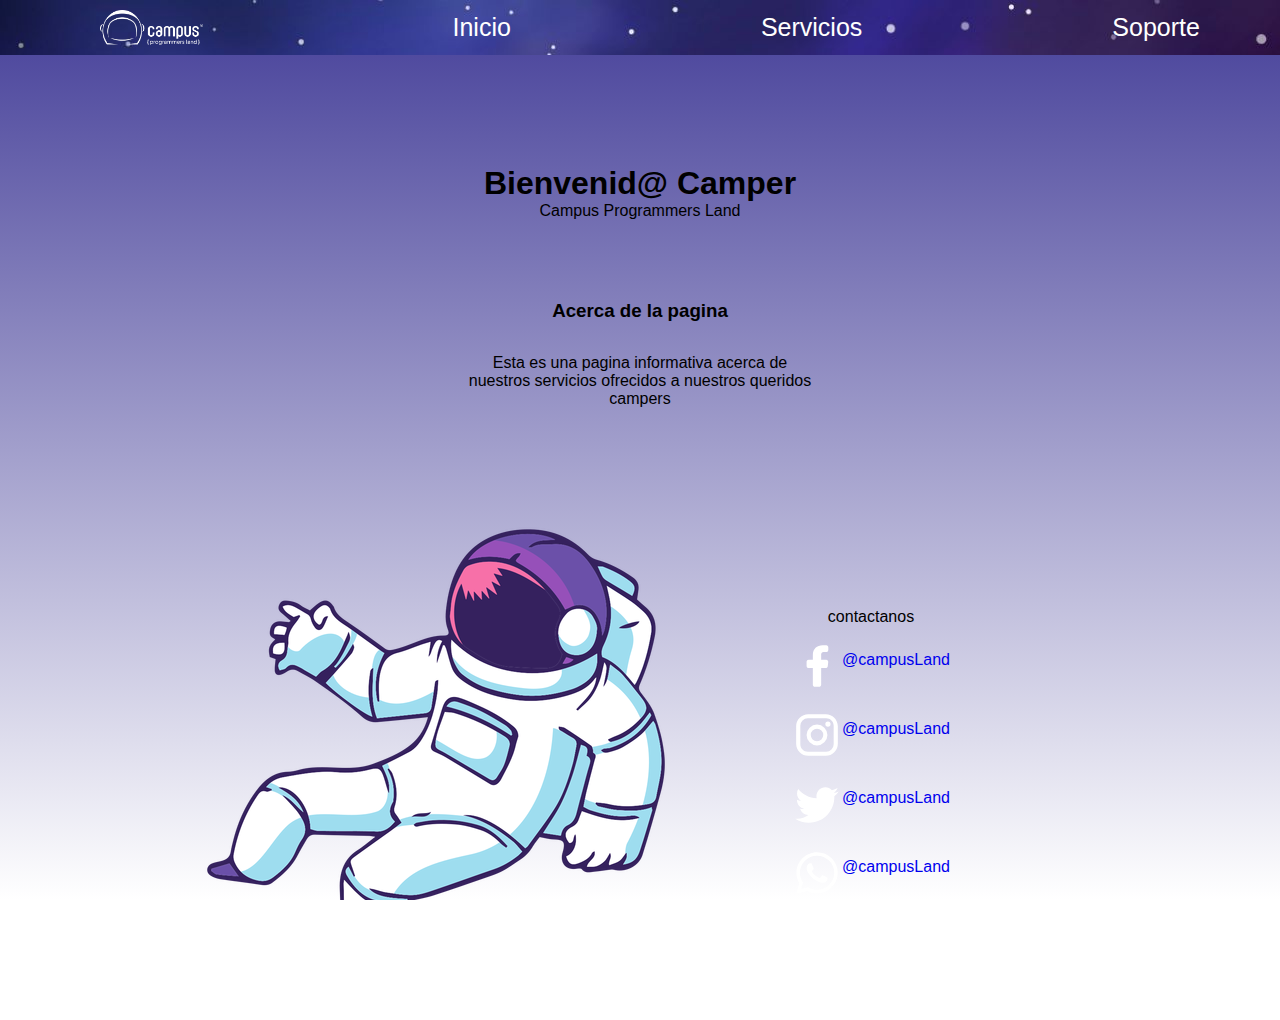
<file: index.html>
<!DOCTYPE html>
<html lang="en">
<head>
    <meta charset="UTF-8">
    <meta http-equiv="X-UA-Compatible" content="IE=edge">
    <meta name="viewport" content="width=device-width, initial-scale=1.0">
    <link rel="stylesheet" href="style.css">
    <link rel="stylesheet" href="js/apps.css">
    <title>CampersEngine</title>
</head>
<body>
    <nav class="container1">
            <img id="logo" src="images/logoWhite.png" alt="">
            <a href="index.html" class="alink">Inicio</a>
            <a href="servicios/index.html" class="alink">Servicios</a>
            <a href="soporte/index.html" class="alink">Soporte</a>
    </nav>
    <main class="homepage">
        <div class="first-message">
            <h1>Bienvenid@ Camper</h1>
            Campus Programmers Land
            <h3>Acerca de la pagina</h3>
            <p>Esta es una pagina informativa acerca de nuestros servicios ofrecidos a nuestros queridos campers</p>
        </div>
    </main>
    <div class="contactanos">
        <img src="images/Space astronaut cartoon.png" alt="">
        <div class="team-container">
            <p>contactanos</p>
            <div class="social">
                <div class="contact-info-container">
                        <img src="images/facebookF.svg" alt="Red social">
                </div>
                <a href="#">@campusLand</a>
            </div>
            <div class="social">
                <div class="contact-info-container">
                        <img src="images/instagram.svg" alt="Red social">
                </div>
                <a href="#">@campusLand</a>
            </div>
            <div class="social">
                <div class="contact-info-container">
                        <img src="images/twitter.svg" alt="Red social">
                </div>
                <a href="#">@campusLand</a>
            </div>
            <div class="social">
                <div class="contact-info-container">
                        <img src="images/whatsapp.svg" alt="Red social">
                </div>
                <a href="#">@campusLand</a>
            </div>
        </div>
    </div>

<script src="js/db.js"></script>
</body>
</html>
</file>
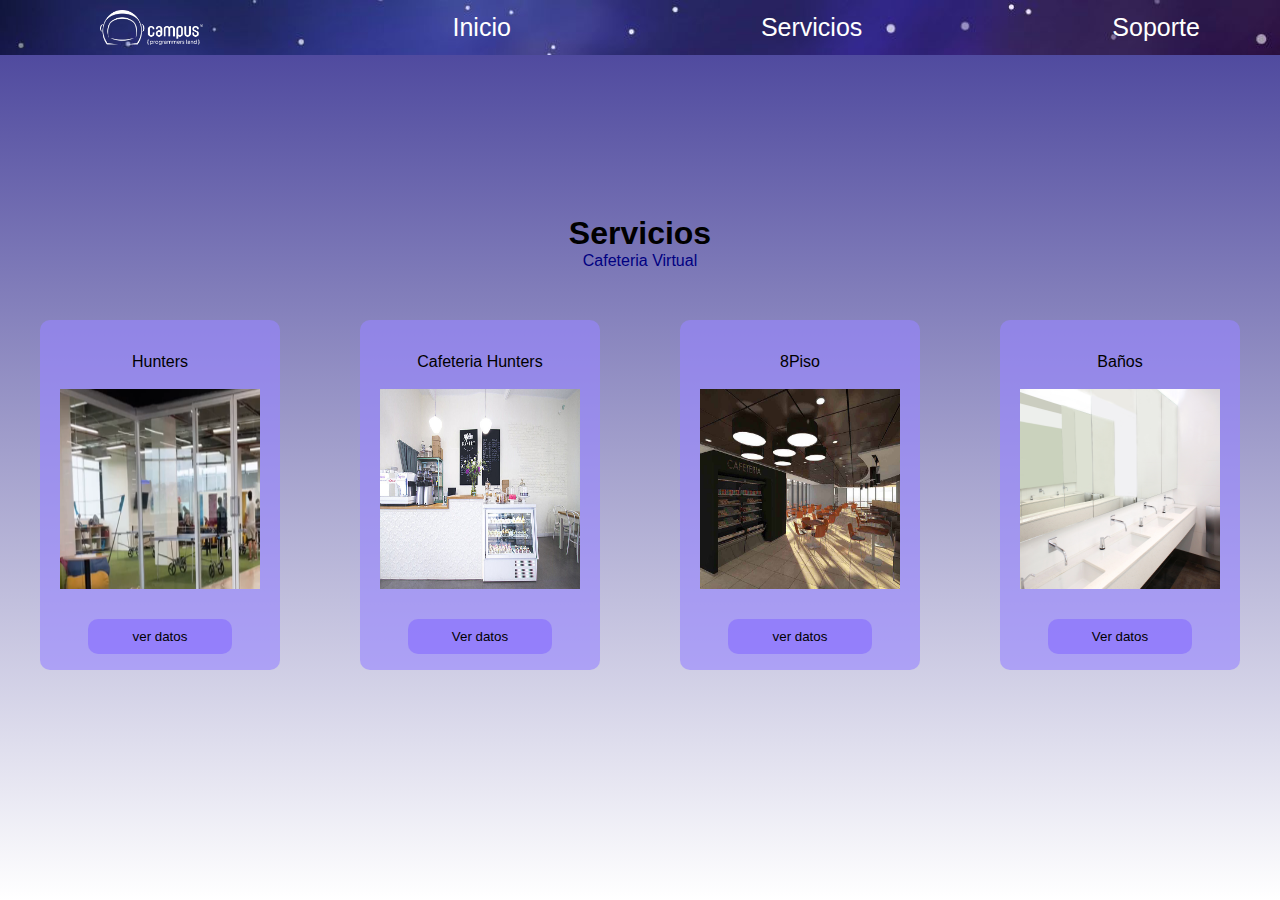
<file: servicios/index.html>
<!DOCTYPE html>
<html lang="en">
<head>
    <meta charset="UTF-8">
    <meta http-equiv="X-UA-Compatible" content="IE=edge">
    <meta name="viewport" content="width=device-width, initial-scale=1.0">
    <link rel="stylesheet" href="style.css">
    <link rel="stylesheet" href="../js/apps.css">
    <title>CampersEngine</title>
</head>
<body>
    <dialog class="modal">
            <div>
                <div id="modal-contenido" class="first-message">
                    <h1>Servicios</h1>
                    <table>
                        <tr>
                            <th>Nombre</th>
                            <th>Detalles</th>
                            <th>Disponibilidad</th>
                        </tr>
                        <tr class="labels">
                        </tr>
                    </table>
                    <div>
                        <button class="close">cerrar</button>
                    </div>
                </div>
            </div>
    </dialog>

    <nav class="container1">
        <img id="logo" src="../images/logoWhite.png" alt="">
        <a href="../index.html" class="alink">Inicio</a>
        <a href="index.html" class="alink">Servicios</a>
        <a href="../soporte/index.html" class="alink">Soporte</a>
    </nav>
    <div class="first-message">
        <h1>Servicios</h1>
        <a href="../tiendaComida/index.html" class="alink">Cafeteria Virtual</a>
    </div>
    <div>
        <div id="contenedor-tarjetas">
            <div class="tarjetas">
                <p>Hunters</p>
                <img src="../images/hunters.png" alt="Hunter">
                <button id="1" class="boton"> ver datos</button>
            </div>
            <div class="tarjetas">
                <p>Cafeteria Hunters</p>
                <img src="../images/Interior-cafeteria-pasteleria-Ofelia-Bakery_1731437050_168755568_1200x675.jpg" alt="Cafeteria">
                <button id="2" class="boton"> Ver datos</button>
            </div>
            <div class="tarjetas">
                <p>8Piso</p>
                <img src="../images/cafeteria 8vo.jpg" alt="Cafeteria 8piso">
                <button id="3" class="boton"> ver datos</button>
            </div>
            <div class="tarjetas">
                <p>Baños</p>
                <img src="../images/aseo.png" alt="Baños">
                <button id="4" class="boton"> Ver datos </button>
            </div>
        </div>
    </div>


    <script src="../js/db.js"></script>
    <script src="../js/dinamic.js"></script>
</body>
</file>
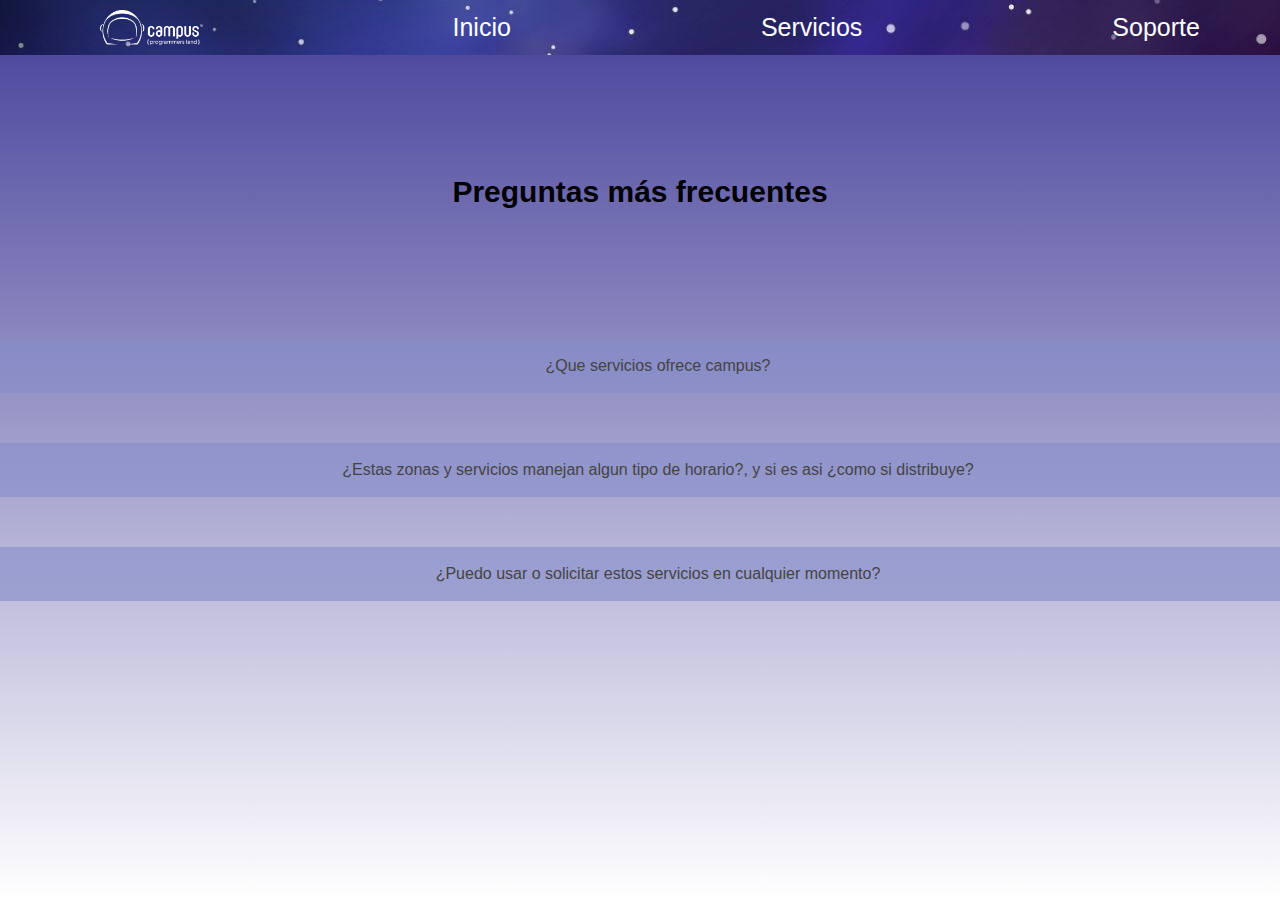
<file: soporte/index.html>
<!DOCTYPE html>
<html lang="en">
<head>
    <meta charset="UTF-8">
    <meta http-equiv="X-UA-Compatible" content="IE=edge">
    <meta name="viewport" content="width=device-width, initial-scale=1.0">
    <link rel="stylesheet" href="style.css">
    <link rel="stylesheet" href="../js/apps.css">
    
    <title>CampersEngine</title>
</head>
<body>
    <nav class="container1">
        <img id="logo" src="../images/logoWhite.png" alt="">
        <a href="../index.html" class="alink">Inicio</a>
        <a href="../servicios/index.html" class="alink">Servicios</a>
        <a href="../soporte/index.html" class="alink">Soporte</a>
    </nav>
    <div class="FAQ">
        <h1>Preguntas más frecuentes</h1>
    </div>
    <div class="contenedor">
        <div class="pregunta">
            <div class="accordion">
                <p>¿Que servicios ofrece campus?</p>
            </div>
            <div class="panel">
                <p>Lorem ipsum dolor sit amet consectetur adipisicing elit. Quam voluptatum sit perspiciatis magnam modi eaque cum animi distinctio similique numquam? Deleniti similique cupiditate culpa minus cum? Illum quasi reprehenderit temporibus.</p>
            </div>
        </div>
        <div class="pregunta">
            <div class="accordion">
                <p>¿Estas zonas y servicios manejan algun tipo de horario?, y si es asi ¿como si distribuye?</p>
            </div>
            <div class="panel">
                <p>Lorem ipsum dolor sit amet consectetur adipisicing elit. Quam voluptatum sit perspiciatis magnam modi eaque cum animi distinctio similique numquam? Deleniti similique cupiditate culpa minus cum? Illum quasi reprehenderit temporibus.</p>
            </div>
        </div>
        <div class="pregunta">
            <div class="accordion">
                ¿Puedo usar o solicitar estos servicios en cualquier momento?
            </div>
            <div class="panel">
                <p>Lorem ipsum dolor sit amet consectetur adipisicing elit. Quam voluptatum sit perspiciatis magnam modi eaque cum animi distinctio similique numquam? Deleniti similique cupiditate culpa minus cum? Illum quasi reprehenderit temporibus.</p>
            </div>
        </div>
    </div>
<script src="../js/db.js"></script>
</body>
</file>
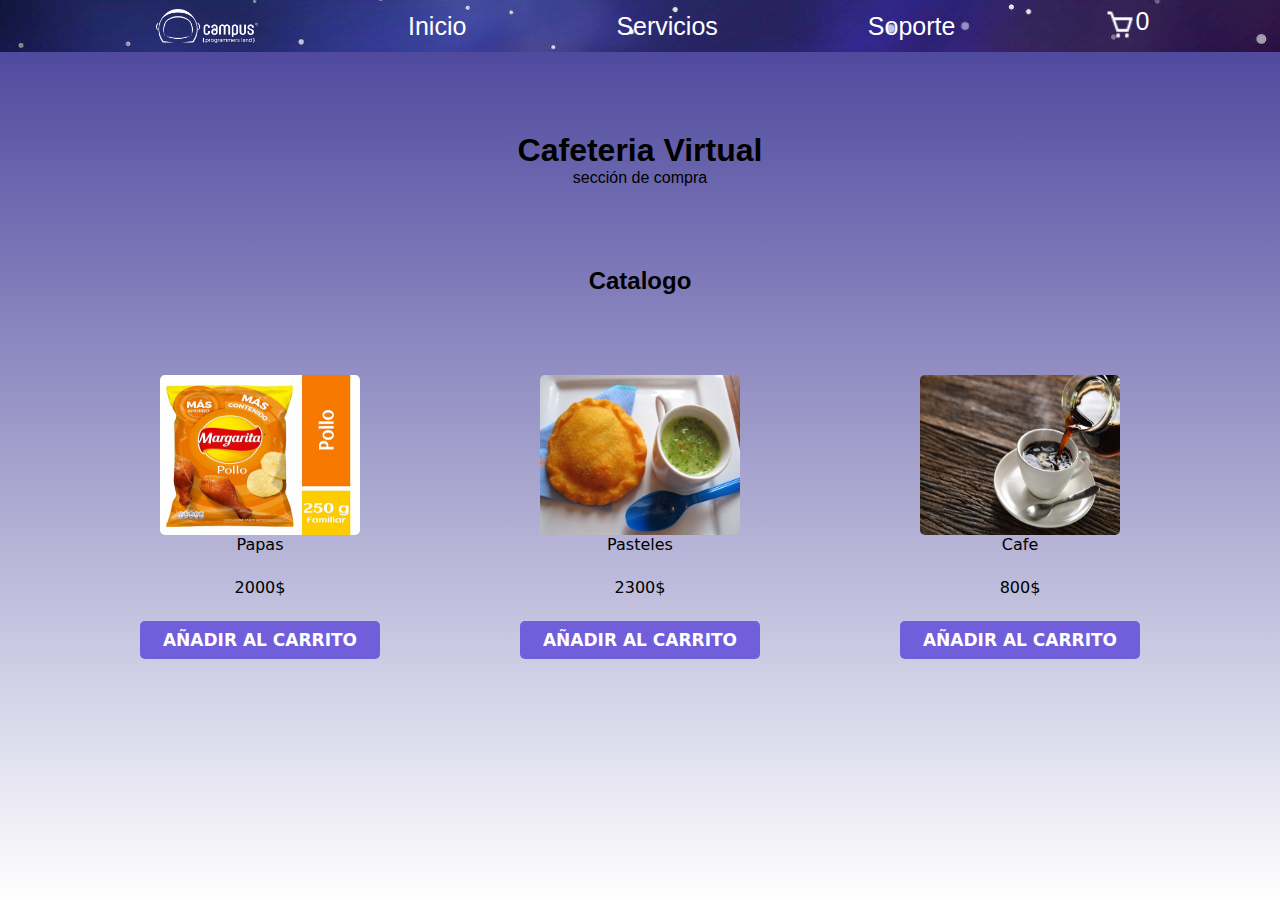
<file: tiendaComida/index.html>
<!DOCTYPE html>
<html lang="en">
<head>
    <meta charset="UTF-8">
    <meta http-equiv="X-UA-Compatible" content="IE=edge">
    <link rel="icon" type="image/svg+xml" href="../images/favicon.svg" />
    <meta name="viewport" content="width=device-width, initial-scale=1.0">
    <title>CampersEngine</title>
    <link rel="stylesheet" href="../style.css">
    <link rel="stylesheet" href="style.css">
    <script src="../js/tienda.js" defer ></script>
</head>
<body>
    <div class="cart-products">
        <h4 class="close-btn">X</h4>
        <div class="item-content">
         
        </div>
        <h4>Total: $<span>0</span></h4>
    </div>

    <nav >
        <div class="container1">
            <img id="logo" src="../images/logoWhite.png" alt="">
            <a href="../index.html" class="alink">Inicio</a>
            <a href="../servicios/index.html" class="alink">Servicios</a>
            <a href="../soporte/index.html" class="alink">Soporte</a>
            <div class="cart">
                <img  src="../images/cart-regular-24.png" alt="">
                <p>0</p>
            </div>
        </div>
    </nav>
    <div class="first-message">
        <h1>Cafeteria Virtual</h1>
        sección de compra
        <h2>Catalogo</h2>
    </div>
    <main class="products">
        <div class="carts">
            <img src="../images/papasmargarita.jpg" alt="Papas Margarita">
            <p>Papas</p>
            <p class="precio">2000$</p>
            <a class="botones"  id="papas" href="#">Añadir al carrito</a>
        </div>
        <div class="carts">
            <img src="../images/Pastel-de-Pollo7.jpg" alt="Papas Margarita">
            <p>Pasteles</p>
            <p class="precio">2300$</p>
            <a class="botones"  id="pasteles" href="#">Añadir al carrito</a>
        </div>
        <div class="carts">
            <img src="../images/Color-del-cafe-filtrado-y-su-parecido-con-el-color-de-un-vino-tinto.-scaled.jpg" alt="Papas Margarita">
            <p>Cafe</p>
            <p class="precio">800$</p>
            <a  class="botones" id="cafe" href="#">Añadir al carrito</a>
        </div>
    </main>
</body>
</html>
</file>
<file: style.css>
*{
    margin: 0;
}
@keyframes fadeInAnimation {
    0% {
        opacity: 0;
    }
    100% {
        opacity: 1;
     }
}
html{
    min-height: 100%;
    overflow: hidden;
    height: 100%;

    
}
body{
    font-family:'Trebuchet MS', 'Lucida Sans Unicode', 'Lucida Grande', 'Lucida Sans', Arial, sans-serif;
    animation: 0.25s ease-out 0s 1 fadeInAnimation;    
    background: rgb(255,255,255);
    background: linear-gradient(0deg, rgba(255,255,255,1) 0%, rgba(33, 26, 133, 0.838) 100%);
    overflow: auto;
    height: 100%;
}


nav{
    width: 100%;
}

img{
    max-width: 100%;
}

/* nav children style*/
.container1{
    background-image: url(images/XiP3qS0.jpg);
    padding: 10px;
    display: flex;
    flex-direction: row;
    margin: 0;
    text-align: center;
    justify-content: center;
    gap: 250px;
    flex-wrap:nowrap;
    width:100%;
    font-size: 25px;

}

.alink{
    display: flex;
    color: rgb(255, 255, 255);
    text-decoration: none;
    justify-content: center;
    background-size: cover;
    background: scroll;
    height: inherit;
    border-radius: 10px;
    align-items: center;
    
    
}

.alink:hover{
    background-color:rgb(90, 94, 224);
    cursor: pointer;
}



/* subtitulos */
.first-message{
    text-align: center;
    display: flex;
    justify-content: center;
    align-items: center;
    flex-direction: column;
    text-align: center;
}
.first-message h1{
    margin-top: 60px;
}
.first-message h3{
    margin-top: 60px;
}
.homepage{
    display: flex;
    margin-top: 20px;
    text-align: center;
    justify-content: center;
    flex-direction: row;
}
.homepage p{
    align-items: center;
    width: 50%;
}



/* seccion de contactar */
.contactanos{
    margin-top: 100px;
    display: flex;
    text-align: center;
    justify-content: center;
    flex-direction: row;
    gap: 100px;
    margin-right: 150px;
}
.contactanos a{
    margin-top: 10px;
}
.social{
    display: flex;
    flex-direction: row;
}
.social a{
    text-decoration: none;
}
.contact-info{
    margin-top: 50px;
}
.contact-info-container img{
    height: 50px;
}
.team-container{
    display: flex;
    align-items: center;
    flex-direction: column;
    gap: 15px;
    margin-top: 100px;
}

@media (max-width: 1366px){

    .homepage p{

        width: 50%;
    }
    .first-message h1{
        margin-top: 60px;
    }
    .first-message h3{
        margin-top: 60px;
    }
    .homepage{
        margin-top: 20px;

    }
}
@media (max-width: 1920px){

    .homepage p{
        margin-top: 2rem;
    }
    .first-message h1{
        margin-top: 80px;
    }
    .first-message h3{
        margin-top: 80px;
    }
    .homepage{
        
        margin-top: 30px;

    }
}
</file>
<file: js/apps.css>
/* logo de nav en donde sea aplicable */
#logo{
  width: 8%;
  align-items: center;
}

/* style predefinido para los modals*/
.modal {
    position: fixed;
    z-index: 1;
    left: 0;
    top: 0;
    width: 100%;
    height: 100%;
    overflow: auto;
    background-color: rgb(0,0,0);
    background-color: rgba(0,0,0,0.4);
  }
  

  div#modal-contenido {
    background-color: #fefefe;
    margin: 15% auto; 
    padding: 20px;
    border: 1px solid #888;
    border-radius: 10px;
    width: 1000px; 
  }
  
    div#modal-contenido button{
    border: none;
    background-color: rgba(90, 94, 224, 0.562);
    border-radius: 5px;
    color: white;

  }

  .close {
    color: #aaa;
    float: right;
    font-size: 28px;
    font-weight: bold;
  }
  
  .close:hover,
  .close:focus {
    color: black;
    text-decoration: none;
    cursor: pointer;
  }


/* estilo contenido modal */
  table { 
    width: 750px; 
    border-collapse: collapse; 
    margin:20px auto;
    }
  
  th { 
    background-color:rgba(90, 94, 224, 0.562); 
    color: white; 
    font-weight: bold; 
    }
  
  td, th { 
    padding: 10px; 
    border: 1px solid #ccc; 
    text-align: center; 
    font-size: 18px;
    }
  
  .labels tr td {
    background-color: #2cc16a;
    font-weight: bold;
    color: #fff;
  }
</file>
<file: servicios/style.css>
*{
    margin: 0;
}


@keyframes fadeInAnimation {
    0% {
        opacity: 0;
    }
    100% {
        opacity: 1;
     }
}


html{
    min-height: 100%;
    overflow: hidden;
    height: 100%;
}
body{
    font-family:'Trebuchet MS', 'Lucida Sans Unicode', 'Lucida Grande', 'Lucida Sans', Arial, sans-serif;
    animation: 0.25s ease-out 0s 1 fadeInAnimation;    
    background: rgb(255,255,255);
    background: linear-gradient(0deg, rgba(255,255,255,1) 0%, rgba(33, 26, 133, 0.838) 100%);
    overflow: auto;
    height: 100%;
}


nav{
    width: 100%;
}

/* nav children style */
.container1{
    background-image: url(../images/XiP3qS0.jpg);
    padding: 10px;
    display: flex;
    flex-direction: row;
    margin: 0;
    text-align: center;
    justify-content: center;
    gap: 250px;
    flex-wrap:nowrap;
    width:100%;
    font-size: 25px;

}
.alink{
    display: flex;
    color: rgb(255, 255, 255);
    text-decoration: none;
    justify-content: center;
    background-size: cover;
    background: scroll;
    height: inherit;
    border-radius: 10px;
    align-items: center;
    
    
    
}

.alink:hover{
    background-color:rgb(90, 94, 224);
    cursor: pointer;
}

/* subtitulos */
.first-message{
    text-align: center;
    display: flex;
    justify-content: center;
    align-items: center;
    flex-direction: column;
    text-align: center;
}
.first-message a{
    text-decoration: none;
    color: rgb(0, 0, 129);
}
.first-message h1{
    margin-top: 60px;
}
.first-message h3{
    margin-top: 60px;
}
.team-container{
    width: 100%;
    display: flex;
    flex-direction: column;
    gap: 3rem;
    justify-content: center;
}


/* contenedor tarjetas y tarjetas */
div#contenedor-tarjetas{
    justify-content: center;
    display: flex;
    margin-top: 50px;
    flex-direction: row;
    justify-content: center;
    gap: 80px;
    
}
.tarjetas{
    justify-content: center;
    display: flex;
    flex-direction: column;
    height: 350px;
    background-color:  #9785ff9d;
    border-radius: 10px;
    align-items: center;
}
.tarjetas p{

    margin-top: 8px;
    margin-bottom: 8px;
    padding: 10px;
    border-radius: 10px;
    
}
.tarjetas img{

    
    padding-right: 20px;
    padding-left: 20px;
    
    height: 200px;
    width: 200px;
    
}
.tarjetas button{

    border: none;
    border-radius: 10px;
    background-color: rgba(133, 106, 255, 0.589) ;
    margin-top: 30px;
    width: 60%;
    height: 10%;
}
.tarjetas button:hover{
    cursor: pointer;
    background-color: rgba(161, 140, 255, 0.705) ;

}
div#comida{
    display: flex;
    gap: 80px;
}




@media (max-width: 1360px){

    .first-message{
        margin-top: 100px;

    }

    .team-container{

        width: 100%;
        
        
    }


}

@media (min-width: 1920px){

    .first-message{
        margin-top: 40px;

    }

    .team-container{
        width: 100%;
        
        
    }



}
</file>
<file: soporte/style.css>
*{
    margin: 0;
}
@keyframes fadeInAnimation {
    0% {
        opacity: 0;
    }
    100% {
        opacity: 1;
     }
}
html{
    min-height: 100%;
    overflow: hidden;
    height: 100%;

    
}
body{
    font-family:'Trebuchet MS', 'Lucida Sans Unicode', 'Lucida Grande', 'Lucida Sans', Arial, sans-serif;
    animation: 0.25s ease-out 0s 1 fadeInAnimation;
    background: rgb(255,255,255);
    background: linear-gradient(0deg, rgba(255,255,255,1) 0%, rgba(33, 26, 133, 0.838) 100%);
    overflow: auto;
    height: 100%;
}



nav{
    width: 100%;
}


 /* contenido del nav */
.container1{
    background-image: url(../images/XiP3qS0.jpg);
    display: flex;
    padding: 10px;
    flex-direction: row;
    margin: 0;
    text-align: center;
    justify-content: center;
    gap: 250px;
    flex-wrap:nowrap;
    width:100%;
    font-size: 25px;

}
.alink{
    display: flex;
    color: rgb(255, 255, 255);
    text-decoration: none;
    justify-content: center;
    background-size: cover;
    background: scroll;
    height: inherit;
    border-radius: 10px;
    align-items: center;
    
    
}

.alink:hover{
    background-color:rgb(90, 94, 224);
    cursor: pointer;
}


/* subtitulo 1 y alineación de elemento*/
.FAQ{
    display: flex;
    text-align: center;
    justify-content: center
}
.FAQ h1{
    font-size: 30px;
    margin-top: 50px;
    margin-bottom: 70px;
}


/* accordion */
.accordion {
    margin-top: 50px;
    text-align: center;
    background-color: #868ec99e;
    background-size: 50%;
    color: #444;
    cursor: pointer;
    padding: 18px;
    width: 100%;
    border: none;
    outline: none;
    transition: 0.4s;
    }
  

.active, .accordion:hover {
    background-color: #748fe7a8;
  }
  
.panel {
    background-color: white;
    display: none;
    overflow: hidden;
    }

    
.activo{
    display: block;
}
.panel p{
    text-align: center;
    min-height: 100%;
    min-width: 100%;
    background: rgb(255,255,255);
    background-color: #868ec99e;
}


@media (max-width: 1366px){

    .FAQ h1{
        font-size: 30px;
        margin-top: 50px;
        margin-bottom: 70px;
    }
}
@media (max-width: 1920px){

    .FAQ h1{
        font-size: 30px;
        margin-top: 120px;
        margin-bottom: 80px;
    }
}
</file>
<file: tiendaComida/style.css>
/* nav style */
nav{
    height: 52px;
}



/* nav children style*/
.container1{
    height: 32px;
    text-align: center;
    align-items: center;
    font-size: 25px;
    gap:150px
}
.container1 img{
    width: 8%;
}
.container1 div{
    display: flex;
    flex-direction: row;
    color: white;
}
.container1 div img{
width: 30px;
height: 35px;
}
.container1 div img:hover{
    cursor: pointer;
}
.cart{
    width: 39px;
    height: 38px;
}


/* Estilo del contenido del carrito*/
.cart-products{
    text-align: center;
    position: absolute!important;
    top: 40px;
    right: 18px;
    background-color: #fff;
    padding: 0 18px;
    box-shadow: 0 3px 10px rgb(0 0 0 / 20%);
    min-width: 290px;
    display: none;
}

.activo{
    display: block;
}
.cart-products h3{
    border-bottom: solid 2px rgb(112, 94, 218); ;
}
.cart-products img{
    width: 80px;

}
.close-btn{
    text-align: end;
    font-size: 20px;
    color: rgb(112, 94, 218);;

}
.close-btn:hover{
    cursor: pointer;
}
.item{
    border-bottom: solid 1px rgb(112, 94, 218);
    margin-top: 10px;
    padding: 10px;
}
.delete-product{
    margin-top: 5px;
    padding: 0px 10px 0px 10px;
    color: rgb(112, 94, 218);
    font-weight: bold;
    border: solid 2px rgb(112, 94, 218);
}
.delete-product:hover{
cursor: pointer;
}
.item-content{
    margin-bottom: 5px;
}

h2{
    padding-top: 5rem;
}
/* estilo del titulo imagenes y catalogo */
.products{
    padding-top: 80px;
    display: flex;
    flex-wrap: wrap;
    justify-content: space-evenly;
}
.carts{
    display: flex;
    flex-direction: column;
    text-align: center;
    align-items: center;
}
.carts img{
    width: 200px;
    height: 160px;
    border-radius: 5px;
}
.carts p{
    font-family: system-ui;
    font-weight: 500;
    padding: 0 20px;
    margin-bottom: 24px;
}
.carts div p{
    position: absolute;
    top: 0;
    right: 0px;
    background-color: rgb(0, 235, 129);
    color: #fff;
    padding: 2px 7px 4px 21px;
    clip-path: polygon(25% 0%, 100% 0%, 100% 100%, 25% 100%, 0% 50%);
}
.carts div{
    position: relative;
}
.carts a{
    font-family: system-ui;
    text-decoration: none;
    background: rgb(112, 94, 218);
    padding: 9px 23px;
    color: #fff;
    font-size: 17px;
    text-transform: uppercase;
    font-weight: 700;
    border-radius: 5px;
}

.carts a:hover{
    background: #fff;
    color: rgb(112, 94, 218);
    border: solid 2px rgb(112, 94, 218);
    transition-duration: .3s;
}
</file>
